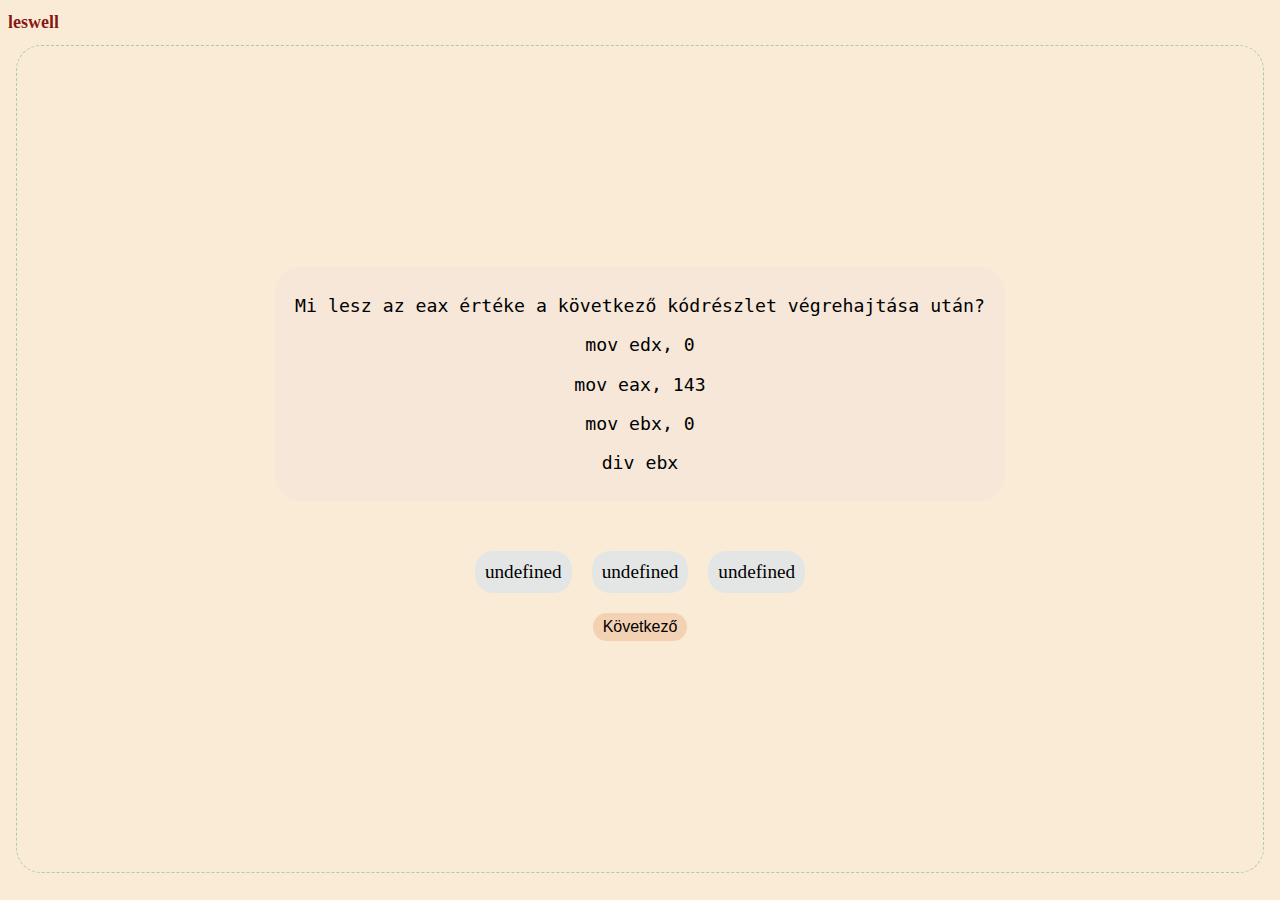
<file: docs/index.html>
<!DOCTYPE html>
<!--[if lt IE 7]>      <html class="no-js lt-ie9 lt-ie8 lt-ie7"> <![endif]-->
<!--[if IE 7]>         <html class="no-js lt-ie9 lt-ie8"> <![endif]-->
<!--[if IE 8]>         <html class="no-js lt-ie9"> <![endif]-->
<!--[if gt IE 8]>      <html class="no-js"> <!--<![endif]-->
<html>
    <head>
        <meta charset="utf-8">
        <meta http-equiv="X-UA-Compatible" content="IE=edge">
        <title>assembly quiz</title>
        <meta name="description" content="">
        <meta name="viewport" content="width=device-width, initial-scale=1">
        <link rel="stylesheet" href="quiz.css">
    </head>
    <body>
        <h1 class="logo unselectable"><a href="../index.html">leswell</a></h1>

        <div id="quiz-container">
            <!-- <p>fhu</p> -->
            <div id="kerdes">
                <p>Ez itt egy kerdes, okes?</p>
            </div>

            <div id="explanation" style="display: none;"></div>

            <div id="valasz-container">
                <p class="valasz correct">Afdfgnf</p>
                <p class="valasz">Bfgnf</p>
                <p class="valasz incorrect">Cjfdnbhkgn</p>
                <p class="valasz incorrect">Cjfdnbhkgn</p>
                <p class="valasz">Djfeeeehkgn</p>
            </div>

            <button id="next-button">Következő</button>
        </div>
        
        <script src="quiz_control.js"></script>
    </body>
</html>
</file>
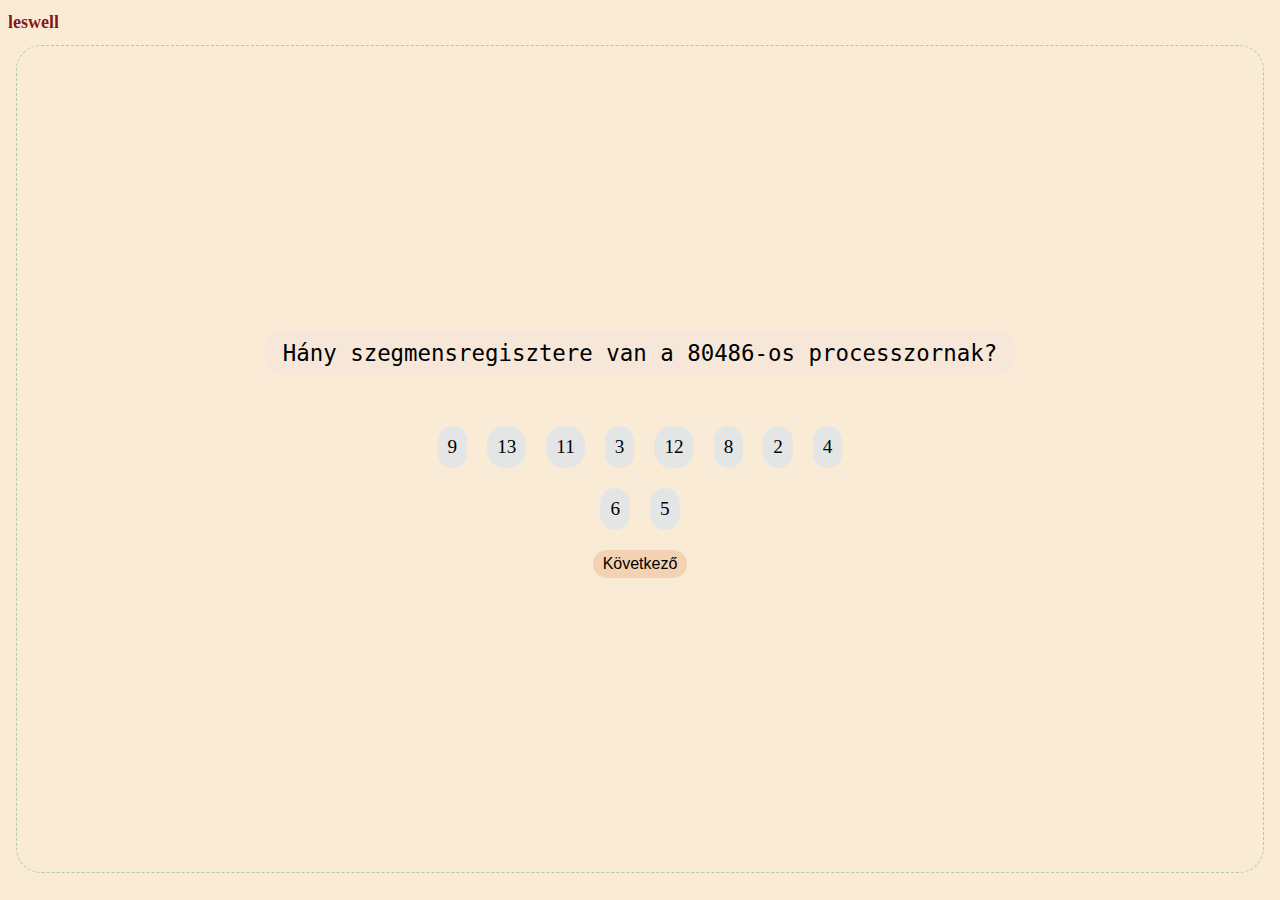
<file: docs/quiz.html>
<!DOCTYPE html>
<!--[if lt IE 7]>      <html class="no-js lt-ie9 lt-ie8 lt-ie7"> <![endif]-->
<!--[if IE 7]>         <html class="no-js lt-ie9 lt-ie8"> <![endif]-->
<!--[if IE 8]>         <html class="no-js lt-ie9"> <![endif]-->
<!--[if gt IE 8]>      <html class="no-js"> <!--<![endif]-->
<html>
    <head>
        <meta charset="utf-8">
        <meta http-equiv="X-UA-Compatible" content="IE=edge">
        <title>QUIZ</title>
        <meta name="description" content="">
        <meta name="viewport" content="width=device-width, initial-scale=1">
        <link rel="stylesheet" href="quiz.css">
    </head>
    <body>
        <h1 class="logo unselectable"><a href="../index.html">leswell</a></h1>

        <div id="quiz-container">
            <!-- <p>fhu</p> -->
            <div id="kerdes">
                <p>Ez itt egy kerdes, okes?</p>
            </div>

            <div id="explanation" style="display: none;"></div>

            <div id="valasz-container">
                <p class="valasz correct">Afdfgnf</p>
                <p class="valasz">Bfgnf</p>
                <p class="valasz incorrect">Cjfdnbhkgn</p>
                <p class="valasz incorrect">Cjfdnbhkgn</p>
                <p class="valasz">Djfeeeehkgn</p>
            </div>

            <button id="next-button">Következő</button>
        </div>
        
        <script src="quiz_control.js"></script>
    </body>
</html>
</file>
<file: docs/quiz.css>
body
{
    background-color: antiquewhite;
}

a
{
    text-decoration: none;
}

p
{
    margin: 0;
    padding: 0;
}

#quiz-container
{
    display: flex;
    flex-direction: column;
    align-items: center;
    justify-content: center;
    width: auto; 
    height: 92vh; 

    box-sizing: border-box;
    border: 1px dashed rgba(0, 128, 0, 0.288);
    margin: 8px;
    border-radius: 25px;
}

#valasz-container
{
    display: flex;
    flex-flow: row wrap;
    justify-content: center;
    width: 35%;
    /* border: red 3px solid; */
}

#next-button
{
    margin: 10px;
    background-color: rgba(210, 105, 30, 0.192);

    font-size: 1em;

    padding: 5px 10px;
    border-radius: 20px;
    outline: none;
    border: none;
}

#explanation
{
    margin: 10px;
    padding: 5px 10px;
    font-size: 1em;
    border:rgba(189, 163, 231, 0.288) 1px solid;
    max-width: 70%;
}

#explanation pre
{
    padding: 4px;
    font-size: 1em;
    tab-size: 8;
    max-width: inherit;
}

.valasz
{
    font-size: 1.2em;

    margin: 10px;
    background-color: rgb(228, 230, 229);
    padding: 10px;
    border-radius: 18px;
}

.correct
{
    background-color: rgb(145, 250, 132);
}

.incorrect
{
    background-color: rgb(250, 150, 132);
}

#kerdes pre
{
    tab-size: 8;
}

#kerdes
{

    font-size: 1.4em;

    margin: 10px;
    padding: 10px 20px;
    border-radius: 25px;



    /* color: tomato; */
    background: rgba(189, 163, 231, 0.055);
    /* align-items: center; */
    /* justify-content: center; */
    /* align-items: center; */
    /* margin:auto;*/
    text-align: center;
    font-family: 'DM Mono', monospace;
    /* font-size: 20px; */
    margin: 0 0 40px 0;
}

.logo
{
    /* box-sizing: border-box; */
    font-size: large;
}

.logo a
{
    color:rgba(124, 1, 1, 0.918);
}

@media only screen and (max-width: 600px) {
    #quiz-conatiner
    {
        height: auto;
    }

    #valasz-container
    {
        display: flex;
        flex-flow: row wrap;
        justify-content: center;
        width: auto;
        /* border: red 3px solid; */
    }
  }
/* other */

.unselectable{
    -webkit-touch-callout: none;
    -webkit-user-select: none;
    -khtml-user-select: none;
    -moz-user-select: none;
    -ms-user-select: none;
    user-select: none;
}
</file>
